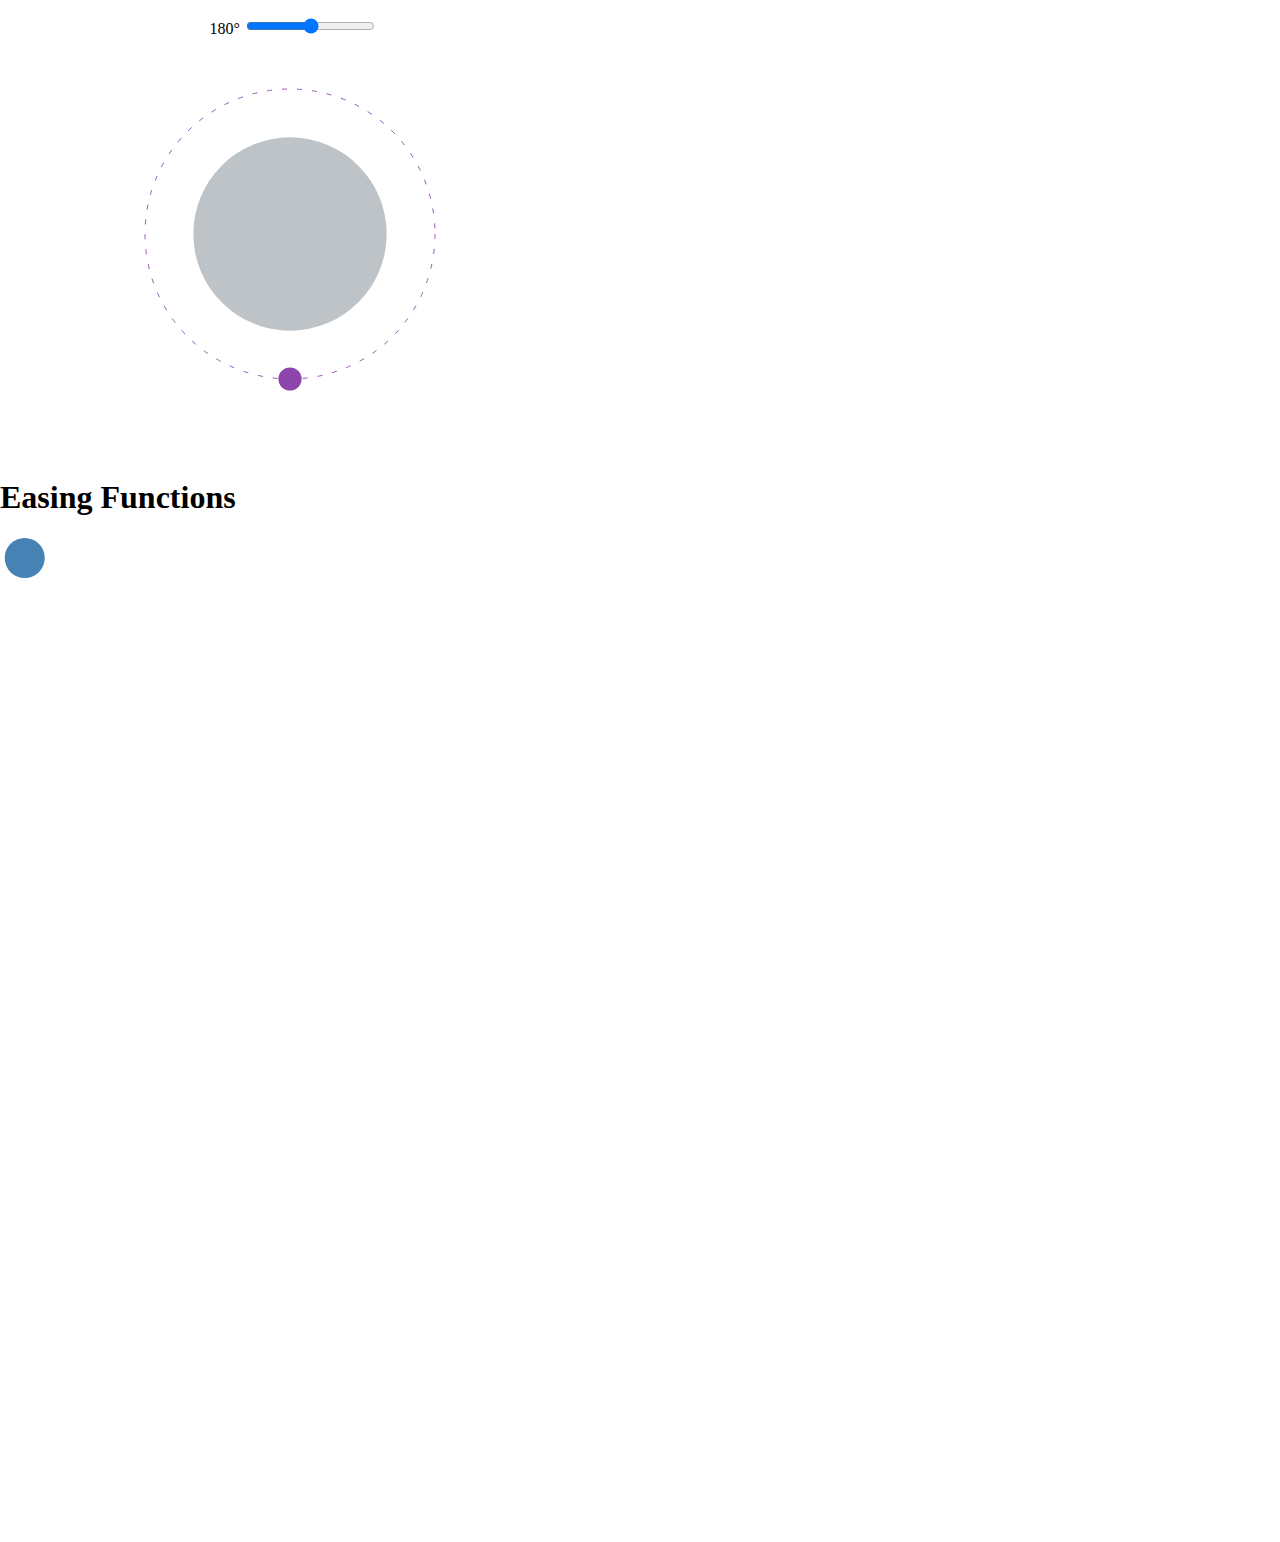
<file: templates/bounce.html>
<!DOCTYPE html>

<html lang="en">

    <head>

        <meta charset="UTF-8">
        <title>Bounce</title>

        <link type="text/css" href="../static/css/style.css" rel="stylesheet" />

    <head>

    <body>

        <div class="container" id="eases">
            <div class="row">
                <div class="col-m2-12">
                    <p>
                      <label for="nDegrees"
                             style="display: inline-block; width: 240px; text-align: right; position">
                      <span id="nDegrees-value">180</span>°
                      </label>
                      <input type="range" min="0" max="360" id="nDegrees">
                    </p>
                </div>
            </div>

            <div class="row">
                <div class="col-m2-12">
                    <div id="circle-box"></div>
                </div>
            </div>

            <div class="row">
                <div class="col-md-12">
                    <h1>Easing Functions</h1>
                </div>
            </div>


            <div class="row">
                <div class="col-md-12">
                    <div id="ease"></div>
                </div>
            </div>

        </div>

        <script type="text/javascript" src="../static/js/d3.js"></script>
        <!--
            <script type="text/javascript" src="../static/js/ease.js"></script>
        -->
        <script type="text/javascript" src="../static/js/orbit.js"></script>
        <script type="text/javascript" src="../static/js/bouncy_ball.js"></script>

    </body>

</html>
</file>
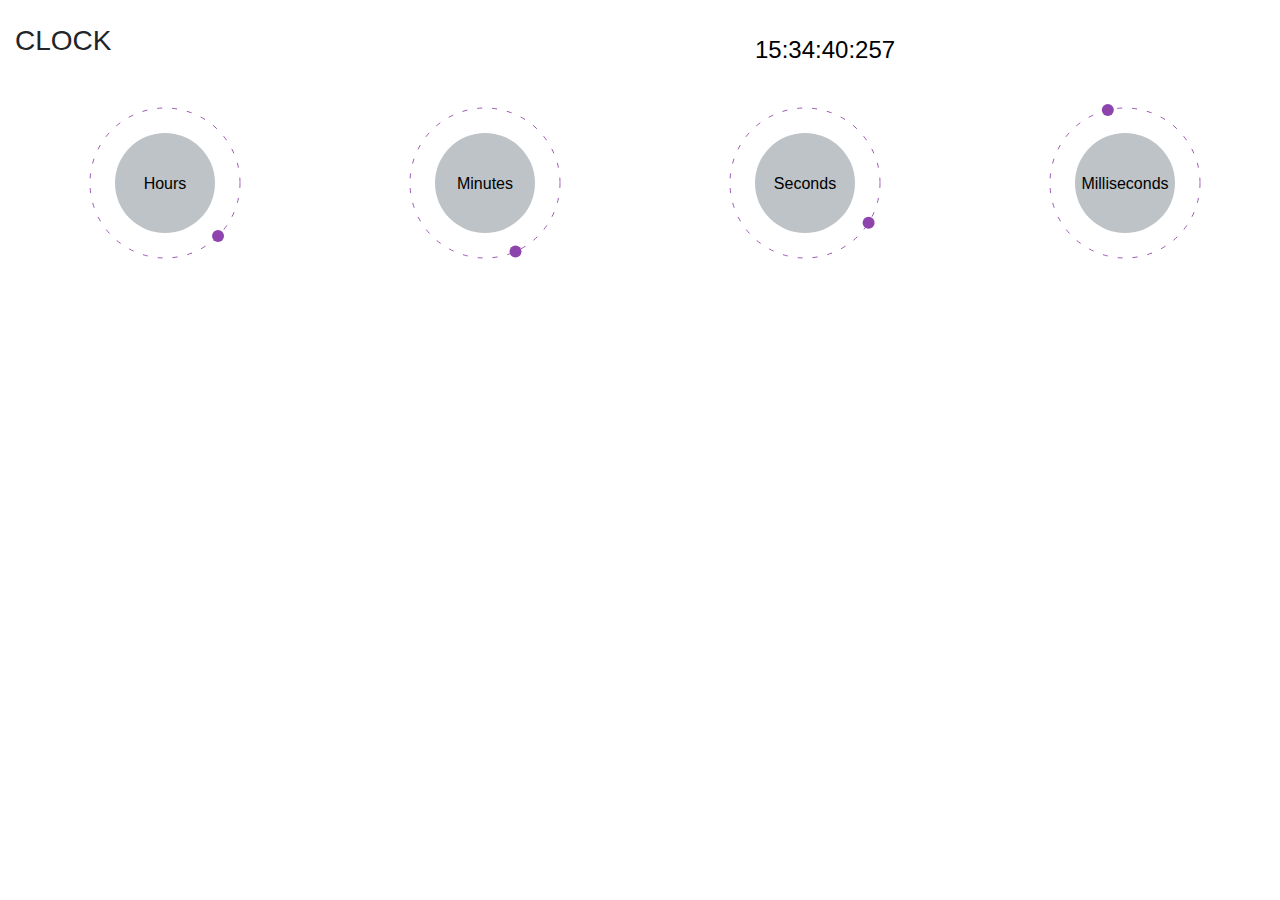
<file: templates/clock.html>
<!DOCTYPE html>

<html lang="en">

    <head>

        <meta charset="UTF-8">
        <title>Chronograph</title>
        <!-- Latest compiled and minified CSS -->
        <link rel="stylesheet" href="https://cdn.jsdelivr.net/npm/bootstrap@4.6.1/dist/css/bootstrap.min.css">

        <!-- jQuery library -->
        <script src="https://cdn.jsdelivr.net/npm/jquery@3.6.0/dist/jquery.slim.min.js"></script>

        <!-- Popper JS -->
        <script src="https://cdn.jsdelivr.net/npm/popper.js@1.16.1/dist/umd/popper.min.js"></script>

        <!-- Latest compiled JavaScript -->
        <script src="https://cdn.jsdelivr.net/npm/bootstrap@4.6.1/dist/js/bootstrap.bundle.min.js"></script>

    </head>

    <body>

        <div class="container-fluid">
            <div class="row">
                <div class="col-md-6">
                    <div id="time"><br><h3>CLOCK</h3></div>
                </div>
                <div class="col-md-6">
                    <h4><div id="digi"></div></h4>
                </div>
            </div>

            <div class="row">

                <div class="col-md-3">
                    <div id="hr-box"></div>
                </div>

                <div class="col-md-3">
                    <div id="min-box"></div>
                </div>

                <div class="col-md-3">
                    <div id="sec-box"></div>
                </div>

                <div class="col-md-3">
                    <div id="ms-box"></div>
                </div>

            </div>

        </div>

        <script type="text/javascript" src="../static/js/d3.js"></script>
        <script type="text/javascript" src="../static/js/clock.js"></script>

    </body>

</html>
</file>
<file: static/css/style.css>
/*Page*/
html, body {
   margin: 0;
   padding: 0;
   height: 100%;
   width: 100%;
}

/*Scales*/
text {
   font-family: arial;
   font-size: 12px;
}
text.blue { fill: mediumblue; }
text.red { fill: crimson; }
text.green { fill: darkgreen; }
.axis path,
.axis line {
 fill: none;
 stroke: slategray;
 shape-rendering: crispEdges;
}

/*Bar CHart*/
.xGroup line, .xGroup path{
        visibility: hidden;
}
.tooltip{
      position      : absolute;
      text-align    : center;
      max-width     : 70px;
      max-height    : 30px;
      padding       : 8px;
      border        : none;
      border-radius : 8px;
      margin-top    : -30px;
      font          : 10px sans-serif;
      background    : black;
      color         : white;
      pointer-events: none;
}

/*Pie Chart*/

path.slice{
	stroke-width:2px;
}

polyline{
	opacity: .3;
	stroke: black;
	stroke-width: 2px;
	fill: none;
}
/*Line Chart*/

/*Scatter Plot Chart*/

.bubbles {
  stroke-width: 2px;
  stroke: white;
}
.bubbles:hover {
  stroke: black;
}

.tooltipScat {
    position: absolute;

}






/* Fancy Bubbles */

.bubbles {
  display: inline-block;
  width: 100%;
  height: 100%;
  margin: 0;
  border-radius: 50%;
  position: relative;
  background: radial-gradient(circle at 50% 120%,  #323232, #0a0a0a 80%, #000000 100%);
}
.bubbles:before {
  content: "";
  position: absolute;
  background: radial-gradient(circle at 50% 120%,  rgba(255, 255, 255, 0.5), rgba(255, 255, 255, 0) 70%);
  border-radius: 50%;
  bottom: 2.5%;
  left: 5%;
  opacity: 0.6;
  height: 100%;
  width: 90%;
  -webkit-filter: blur(5px);
  z-index: 2;
}
.bubbles:after {
  width: 100%;
  height: 100%;
  content: "";
  position: absolute;
  top: 5%;
  left: 10%;
  border-radius: 50%;
  background: radial-gradient(circle at 50% 50%,  rgba(255, 255, 255, 0.8), rgba(255, 255, 255, 0.8) 14%, rgba(255, 255, 255, 0) 24%);
  -webkit-transform: translateX(-80px) translateY(-90px) skewX(-20deg);
  -moz-transform: translateX(-80px) translateY(-90px) skewX(-20deg);
  -ms-transform: translateX(-80px) translateY(-90px) skewX(-20deg);
  -o-transform: translateX(-80px) translateY(-90px) skewX(-20deg);
  transform: translateX(-80px) translateY(-90px) skewX(-20deg);
  -webkit-filter: blur(10px);
}

.bubbles .shadow {
position: absolute;
width: 100%;
height: 100%;
background: radial-gradient(circle at 50% 50%, rgba(0, 0, 0, 0.4), rgba(0, 0, 0, 0.1) 40%, rgba(0, 0, 0, 0) 50%);
-webkit-transform: rotateX(90deg) translateZ(-150px);
-moz-transform: rotateX(90deg) translateZ(-150px);
-ms-transform: rotateX(90deg) translateZ(-150px);
-o-transform: rotateX(90deg) translateZ(-150px);
transform: rotateX(90deg) translateZ(-150px);
z-index: -1;
}
</file>
